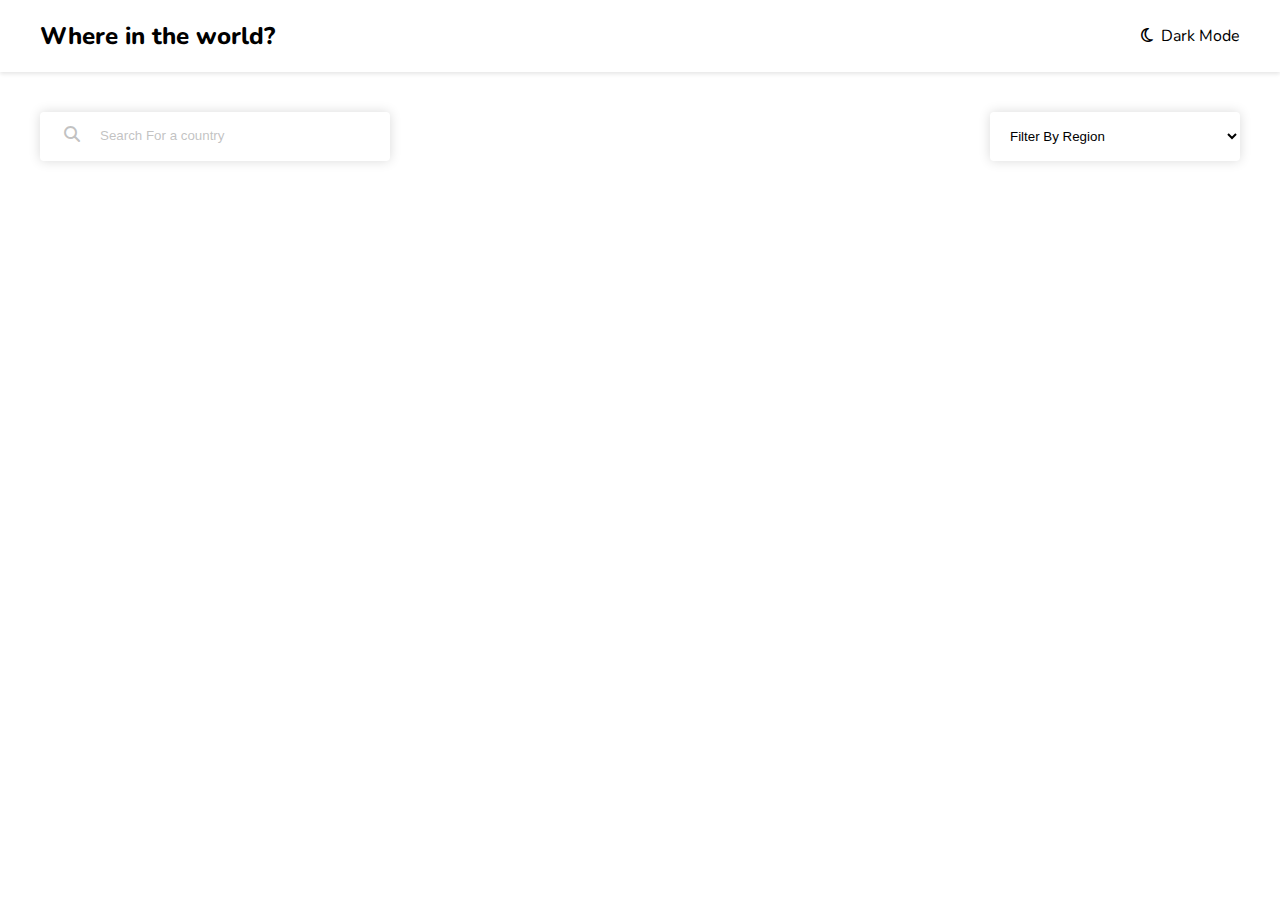
<file: index.html>
<!DOCTYPE html>
<html lang="en">
<head>
    <meta charset="UTF-8">
    <meta name="viewport" content="width=device-width, initial-scale=1.0">
   <link href="https://fonts.googleapis.com/css?family=Nunito:200,300,regular,500,600,700,800,900" rel="stylesheet" />
   <link href="https://cdnjs.cloudflare.com/ajax/libs/font-awesome/6.6.0/css/all.min.css" rel="stylesheet"/>
    <link rel="stylesheet" href="style.css"/>
    <script src="script.js" defer></script>
    <title>Where in the world?</title> 
</head>
<body>
    <header class="header">
       <div class="header-content">
        <h2 class="title"><a href="/">Where in the world?</a></h2>
        <p class="theme-changer"><i class="fa-regular fa-moon"></i>&nbsp;&nbsp;Dark Mode</p>
       </div>
    </header> 
    <main>
        <div class="search-filter-container">
            <div class="search-container">
                <i class="fa-solid fa-magnifying-glass"></i>
                <input type="text" placeholder="Search For a country">
            </div>
            <select class="filter-by-region">
                <option value="Africa" hidden>Filter By Region</option>
                <option value="Africa">Africa</option>
                <option value="America">America</option>
                <option value="Europe">Europe</option>
                <option value="Asia">Asia</option>
                <option value="Oceania">Oceania</option>
            </select>
        </div>
        <div class="countries-container">
        </div>
    </main>
</body>
</html>
</file>
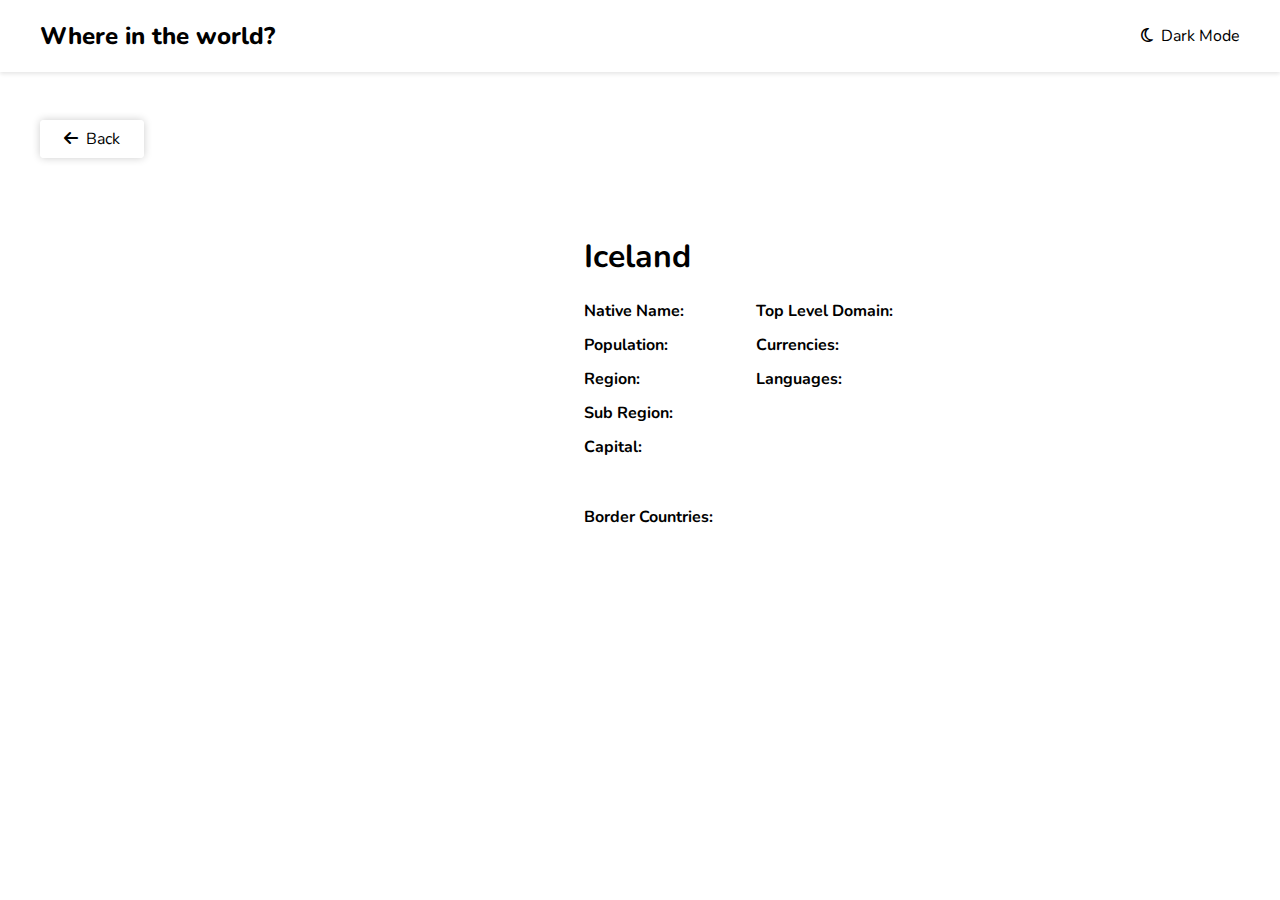
<file: country.html>
<!DOCTYPE html>
<html lang="en">
<head>
    <meta charset="UTF-8">
    <meta name="viewport" content="width=device-width, initial-scale=1.0">
   <link href="https://fonts.googleapis.com/css?family=Nunito:200,300,regular,500,600,700,800,900" rel="stylesheet" />
   <link href="https://cdnjs.cloudflare.com/ajax/libs/font-awesome/6.6.0/css/all.min.css" rel="stylesheet"/>
   <link rel="stylesheet" href="style.css"> 
   <link rel="stylesheet" href="country.css"/>
    <script src="country.js" defer></script>
    <title>Where in the world?</title> 
</head>
<body>
    <header class="header">
       <div class="header-content">
        <h2 class="title"><a href="/">Where in the world?</a></h2>
        <p class="theme-change"><i class="fa-regular fa-moon"></i>&nbsp;&nbsp;Dark Mode</p>
       </div>
    </header> 
    <main>
        <div class="country-details-container">
            <span class="back-button" onclick="history.back()">
                <i class="fa-solid fa-arrow-left">
                </i>&nbsp;&nbsp;Back</span>
        <div class="country-details">
            <img>
            <div class="details">
                <h1>Iceland</h1>
                <div class="details-text">
                    <p ><b>Native Name: </b><span class="nativeName">&nbsp;</span></p>
                    <p><b>Population: </b><span class="population">&nbsp;</span></p>
                    <p><b>Region: </b><span class="region">&nbsp;</span></p>
                    <p><b>Sub Region: </b><span class="subRegion">&nbsp;</span></p>
                    <p><b>Capital: </b><span class="capital">&nbsp;</span></p>
                    <p><b>Top Level Domain: </b><span class="topLevelDomain">&nbsp;</span></p>
                    <p><b>Currencies: </b><span class="currencies">&nbsp;</span></p>
                    <p><b>Languages: </b><span class="languages">&nbsp;</span></p>
                </div>
                <div class="border-countries">
                    <b>Border Countries: </b>
                </div>
            </div>        
        </div>
        </div>
    </main>
</body>
</html>
</file>
<file: style.css>
* {
    box-sizing: border-box;
}


body {
    margin: 0;
    font-family: Nunito;
    --background-color: white;
    --text-color: black;
    --elements-color: white;
    background-color: var(--background-color);
    color: var(--text-color);
}

body.dark {
    --background-color: hsl(207,26%,27%);
    --text-color: white;
    --elements-color: hsl(209,23%,22%)
}

a {
    text-decoration: none;
    color: inherit;
}

.header {
    box-shadow: 0 2px 4px 0px rgba(0, 0, 0, 0.1);
    padding-inline: 24px;
    background-color: var(--elements-color);
}

.header-content {
    display: flex;
    align-items: center;
    justify-content: space-between;
    max-width: 1200px;
    margin-inline: auto;   
   
}

.title {
    font-weight: 800;
}

main {
    padding: 24px;
}

.theme-changer {
    cursor: pointer;
}

.countries-container {
    max-width: 1200px;
    margin-top: 16px; 
    margin-inline: auto;
    display: flex;
    gap: 64px;
    flex-wrap: wrap;
    justify-content: space-between;
}

.country {
    display: inline-block;
    width: 250px;
    border-radius: 8px;
    box-shadow: 0 0px 8px 0px rgba(0, 0, 0, 0.2);
    overflow: hidden;
    padding-bottom: 24px;
    transition: all 0.2s ease-in-out;
    background-color: var(--elements-color);
}

.country:hover {
    transform: scale(1.03);
    box-shadow: 0 0px 16px 0px rgba(0, 0, 0, 0.2);
}

.country img {
    width: 250px;
    height: 170px;
    object-fit: cover;
}

.card-text {
    padding-inline: 16px;
}

.card-text p {
    margin-block: 8px;
}

.card-title {
    font-size: 24px;
    margin-block: 16px ;
}

.search-filter-container {
   max-width: 1200px;
   margin-inline: auto;
    margin-top: 16px;
    margin-bottom: 48px;
    display: flex;
    justify-content: space-between;
    gap: 24px;
}

.search-container {
    box-shadow: 0 0px 12px 0px rgba(0, 0, 0, 0.15);
    max-width: 350px;
    width: 100%;
    border-radius: 4px;
    padding-left: 24px;
    color: #9999;
    overflow: hidden;
    background-color: var(--elements-color);
    color: inherit;
}

.search-container i {
    color: #9999;
   
}

.search-container input {
    border: none;
    outline: none;
    padding: 16px;
    width:90%;
    background-color: inherit;
    color: inherit;
}

.search-container input::placeholder {
    color: #9999;
}

.filter-by-region {
    width: 250px;
    padding: 16px;
    border: none;
    outline: none;
    box-shadow: 0 0px 12px 0px rgba(0, 0, 0, 0.15);
    border-radius: 4px;
    background-color: var(--elements-color);
    color: inherit;
}

@media(max-width: 768px) {
    .countries-container {
        justify-content: center;
    }

    .title {
        font-size: 16px;
    }

    .header-content p {
        font-size: 12px;
    }

    .search-filter-container {
        flex-direction: column;
        padding: 16px;
    }
}
</file>
<file: country.css>
body {
    --background-color: white;
    --text-color: black;
    --elements-color: white;
}

body.dark {
    --background-color: hsl(207,26%,27%);
    --text-color: white;
    --elements-color: hsl(209,23%,22%)
}

.theme-change {
    cursor: pointer;
}

.country-details-container {
    max-width: 1200px;
    margin-inline: auto;
    margin-top: 32px;
}
.back-button {
    padding: 8px 24px;
    box-shadow: 0px 0px 8px 0px rgba(0, 0, 0, 0.2);
    border-radius: 4px;
    cursor: pointer;
    background-color: var(--elements-color);
    color: var(--text-color);
}

.country-details {
    display: flex;
    align-items: center;
    gap: 64px;
    margin-top: 64px;
}

.country-details img {
    width: 40%;
}

.details-text {
    display: flex;
    flex-direction: column;
    row-gap: 12px;
    column-gap: 64px;
    max-height: 180px;
    flex-wrap: wrap;
}

.details-text p {
    margin: 0;
}

.border-countries {
    margin-top: 48px;
    display: flex;
    align-items: flex-start;
    flex-wrap: wrap;
    gap: 8px;
    
}

.border-countries a {
    padding: 4px 16px;
    box-shadow: 0px 0px 8px 0px rgba(0, 0, 0, 0.2);
    border-radius: 4px;
    margin-inline: 4px;
    font-size: 14px;
    background-color: var(--elements-color);
    color: var(--text-color);
}

@media(max-width: 940px) {
    .country-details {
        flex-direction: column;
        margin-top: 32px;
        gap: 16px;
    }
    .details-text {
        max-height: unset;
    }
    .country-details img {
        width: 100%;
        max-width: 400px;
    }

}
</file>
